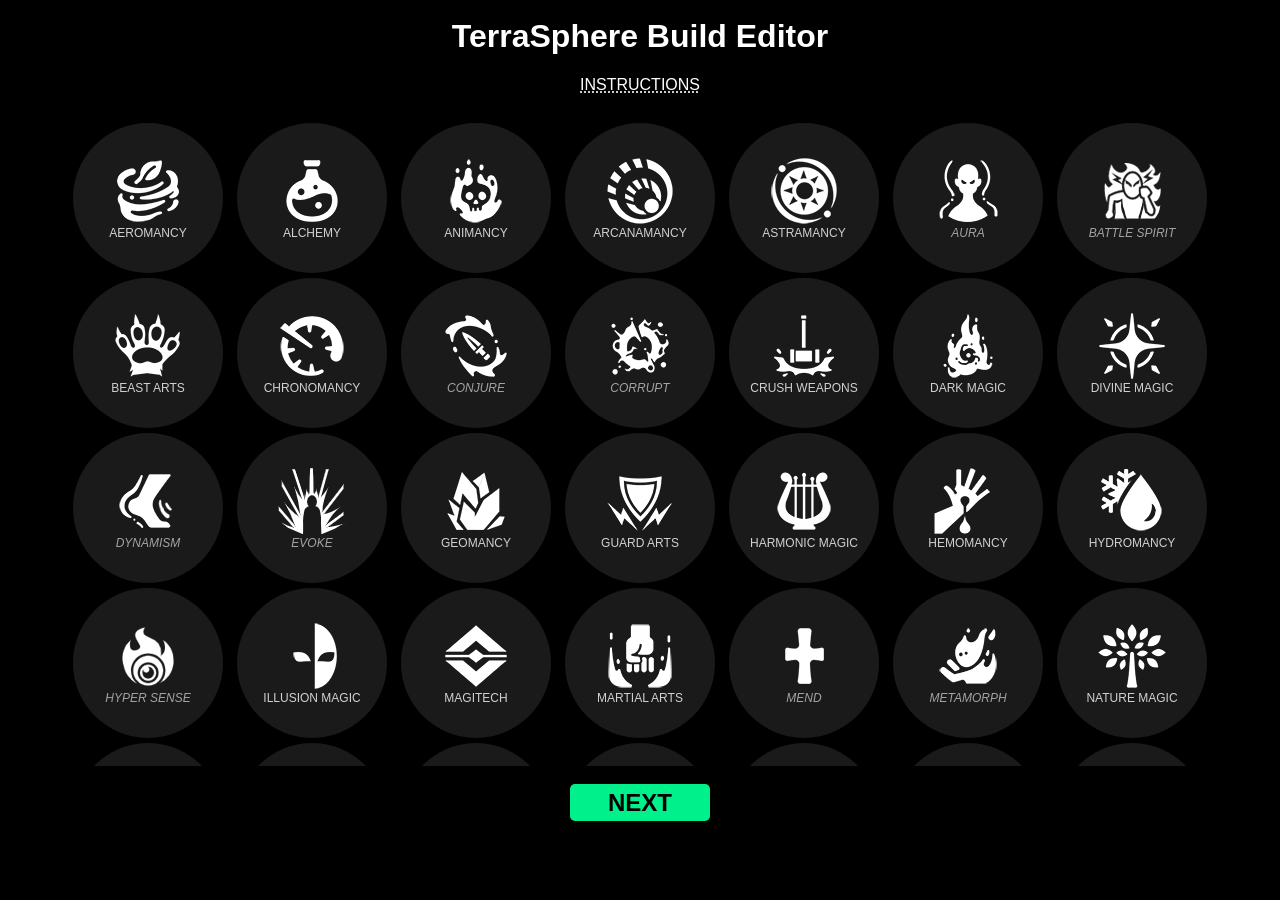
<file: companionapp.html>
<head>
  <meta title="TS Companion App">
  <meta charset="UTF-8">
  <link rel="stylesheet" href="companionapp.css">
  <script defer src="companionapp.js"></script>
  <script defer src="actions.js"></script>
  <script defer src="masteries.js"></script>
</head>
<body>
<h1>TerraSphere Build Editor</h1>
<p class="instructions" onclick="toggleInstructions()">Instructions</p>
<div class="builder p1" id="P1Builder">
  <div onclick="selectMastery(this)" id= "Aeromancy" class="card Aeromancy">
    <div class="mcontainer"><img src="Images/Aeromancy.png">
    AEROMANCY</div>
  </div>
  <div onclick="selectMastery(this)" id="Alchemy" class="card Alchemy">
    <div class="mcontainer"><img src="Images/Alchemy.png">
    ALCHEMY</div>
  </div>
  <div onclick="selectMastery(this)" id="Animancy" class="card Animancy">
    <div class="mcontainer"><img src="Images/Animancy.png">
    ANIMANCY</div>
  </div>
  <div onclick="selectMastery(this)" id="Arcanamancy" class="card Arcanamancy">
    <div class="mcontainer"><img src="Images/Arcanamancy.png">
    ARCANAMANCY</div>
  </div>
  <div onclick="selectMastery(this)" id="Astramancy" class="card Astramancy">
    <div class="mcontainer"><img src="Images/Astramancy.png">
    ASTRAMANCY</div>
  </div>
  <div onclick="selectMastery(this)" id="Aura" class="card alter Aura">
    <div class="mcontainer"><img src="Images/Aura.png">
    AURA</div>
  </div>
  <div onclick="selectMastery(this)" id="Battle-Spirit" class="card alter Battle-Spirit">
    <div class="mcontainer"><img src="Images/Battle-Spirit.png">
    BATTLE SPIRIT</div>
  </div>
  <div onclick="selectMastery(this)" id="Beast-Arts" class="card Beast-Arts">
    <div class="mcontainer"><img src="Images/Beast-Arts.png">
    BEAST ARTS</div>
  </div>
  <div onclick="selectMastery(this)" id="Chronomancy" class="card Chronomancy">
    <div class="mcontainer"><img src="Images/Chronomancy.png">
    CHRONOMANCY</div>
  </div>
  <div onclick="selectMastery(this)" id="Conjure" class="card alter Conjure">
    <div class="mcontainer"><img src="Images/Conjure.png">
    CONJURE</div>
  </div>
  <div onclick="selectMastery(this)" id="Corrupt" class="card alter Corrupt">
    <div class="mcontainer"><img src="Images/Corrupt.png">
    CORRUPT</div>
  </div>
  <div onclick="selectMastery(this)" id="Crush-Weapons" class="card Crush-Weapons">
    <div class="mcontainer"><img src="Images/Crush-Weapons.png">
    CRUSH WEAPONS</div>
  </div>
  <div onclick="selectMastery(this)" id="Dark-Magic" class="card Dark-Magic">
    <div class="mcontainer"><img src="Images/Dark-Magic.png">
    DARK MAGIC</div>
  </div>
  <div onclick="selectMastery(this)" id="Divine-Magic" class="card Divine-Magic">
    <div class="mcontainer"><img src="Images/Divine-Magic.png">
    DIVINE MAGIC</div>
  </div>
  <div onclick="selectMastery(this)" id="Dynamism" class="card alter Dynamism">
    <div class="mcontainer"><img src="Images/Dynamism.png">
    DYNAMISM</div>
  </div>
  <div onclick="selectMastery(this)" id="Evoke" class="card alter Evoke">
    <div class="mcontainer"><img src="Images/Evoke.png">
    EVOKE</div>
  </div>
  <div onclick="selectMastery(this)" id="Geomancy" class="card Geomancy">
    <div class="mcontainer"><img src="Images/Geomancy.png">
    GEOMANCY</div>
  </div>
  <div onclick="selectMastery(this)" id="Guard-Arts" class="card Guard-Arts">
    <div class="mcontainer"><img src="Images/Guard-Arts.png">
    GUARD ARTS</div>
  </div>
  <div onclick="selectMastery(this)" id="Harmonic-Magic" class="card Harmonic-Magic">
    <div class="mcontainer"><img src="Images/Harmonic-Magic.png">
    HARMONIC MAGIC</div>
  </div>
  <div onclick="selectMastery(this)" id="Hemomancy" class="card Hemomancy">
    <div class="mcontainer"><img src="Images/Hemomancy.png">
    HEMOMANCY</div>
  </div>
  <div onclick="selectMastery(this)" id="Hydromancy" class="card Hydromancy">
    <div class="mcontainer"><img src="Images/Hydromancy.png">
    HYDROMANCY</div>
  </div>
  <div onclick="selectMastery(this)" id="Hyper-Sense" class="card alter Hyper-Sense">
    <div class="mcontainer"><img src="Images/Hyper-Sense.png">
    HYPER SENSE</div>
  </div>
  <div onclick="selectMastery(this)" id="Illusion-Magic" class="card Illusion-Magic">
    <div class="mcontainer"><img src="Images/Illusion-Magic.png">
    ILLUSION MAGIC</div>
  </div>
  <div onclick="selectMastery(this)" id="Magitech" class="card Magitech">
    <div class="mcontainer"><img src="Images/Magitech.png">
    MAGITECH</div>
  </div>
  <div onclick="selectMastery(this)" id="Martial-Arts" class="card Martial-Arts">
    <div class="mcontainer"><img src="Images/Martial-Arts.png">
    MARTIAL ARTS</div>
  </div>
  <div onclick="selectMastery(this)" id="Mend" class="card alter Mend">
    <div class="mcontainer"><img src="Images/Mend.png">
    MEND</div>
  </div>
  <div onclick="selectMastery(this)" id="Metamorph" class="card alter Metamorph">
    <div class="mcontainer"><img src="Images/Metamorph.png">
    METAMORPH</div>
  </div>
  <div onclick="selectMastery(this)" id="Nature-Magic" class="card Nature-Magic">
    <div class="mcontainer"><img src="Images/Nature-Magic.png">
    NATURE MAGIC</div>
  </div>
  <div onclick="selectMastery(this)" id="Pierce-Weapons" class="card Pierce-Weapons">
    <div class="mcontainer"><img src="Images/Pierce-Weapons.png">
    PIERCE WEAPONS</div>
  </div>
  <div onclick="selectMastery(this)" id="Pyromancy" class="card Pyromancy">
    <div class="mcontainer"><img src="Images/Pyromancy.png">
    PYROMANCY</div>
  </div>
  <div onclick="selectMastery(this)" id="Ranged-Weapons" class="card Ranged-Weapons">
    <div class="mcontainer"><img src="Images/Ranged-Weapons.png">
    RANGED WEAPONS</div>
  </div>
  <div onclick="selectMastery(this)" id="Shadow-Arts" class="card Shadow-Arts">
    <div class="mcontainer"><img src="Images/Shadow-Arts.png">
    SHADOW ARTS</div>
  </div>
  <div onclick="selectMastery(this)" id="Slash-Weapons" class="card Slash-Weapons">
    <div class="mcontainer"><img src="Images/Slash-Weapons.png">
    SLASH WEAPONS</div>
  </div>
  <div onclick="selectMastery(this)" id="Spirit-Magic" class="card Spirit-Magic">
    <div class="mcontainer"><img src="Images/Spirit-Magic.png">
    SPIRIT MAGIC</div>
  </div>
  <div onclick="selectMastery(this)" id="Summon" class="card alter Summon">
    <div class="mcontainer"><img src="Images/Summon.png">
    SUMMON</div>
  </div>
  <div onclick="selectMastery(this)" id="Weapon-Arts" class="card alter Weapon-Arts">
    <div class="mcontainer"><img src="Images/Weapon-Arts.png">
    WEAPON ARTS</div>
  </div>
</div>


<div class="builder p2" id="P2Builder">
  <div class="display" id="masterybar"></div>
  <div class="equipmentranks">
    <div class="weaponrank">
      WEAPONS<br>
      <img src="Images/Weapon-Rank.png">
      Rank: <select id="WRank">
        <option value=1 selected="selected">E</option>
        <option value=2>D</option>
        <option value=3>C</option>
        <option value=4>B</option>
        <option value=5>A</option>
      </select>
      <div>&nbsp;</div>
    </div>
    <div class="armorrank">
      ARMOR<br>
      <img src="Images/Armor-Rank.png">
      Weight: <select id="AWeight">
        <option value="light" selected="selected">Light</option>
        <option value="medium">Medium</option>
        <option value="heavy">Heavy</option>
      </select>
      Rank: <select id="ARank">
        <option value=1 selected="selected">E</option>
        <option value=2>D</option>
        <option value=3>C</option>
        <option value=4>B</option>
        <option value=5>A</option>
      </select>
    </div>
  </div>
</div>

<div class="builder p3" id="P3Builder">
  <div class="actions" id="StandardActions">
    <div class='actioncard selectedcard standard' id='NormalAttack'>
      <div class='actionname'>Normal Attack</div>
      <div><hr></div>
      <div>1d100 + modifiers</div>
      <div><hr></div>
      <div>A standard attack.<br>On a nat 100, double your total after adding modifiers.</div>
      <div><hr></div>
      <div>No restrictions</div>
      <div><hr></div>
      <div class='rollcode'>!r 1d100+MR+ER # thread/name/attack</div>
    </div>

    <div class='actioncard selectedcard standard' id='Recover'>
      <div class='actionname'>Recover</div>
      <div><hr></div>
      <div>1d20</div>
      <div><hr></div>
      <div>Recover some HP</div>
      <div><hr></div>
      <div>1 per cycle</div>
      <div><hr></div>
      <div class='rollcode'>!r 1d20 # thread/name/recover</div>
    </div>
  </div>
  <div class="actions" id="OtherActions"></div>
</div>

<div class="builder p4" id="P4Builder">
  <div class="masteryarea" id="masteryarea">
    <div class="equipmentspace" id="equipmentspace">
      <div class="weaponspace" id="weaponspace"><img src="Images/Weapon-Rank.png"></div>
      <div class="weapontext" id="weapontext">Weapon Rank<br></div>
      <div class="armorspace" id="armorspace"><img src="Images/Armor-Rank.png"></div>
      <div class="armortext" id="armortext">Armor Rank<br>(</div>
    </div>
    <div class="masteryspace" id="masteryspace">
      <div class="mastery" id="mastery1"></div>
      <div class="masterytext" id="mastery1text"></div>
      <div class="mastery" id="mastery2"></div>
      <div class="masterytext" id="mastery2text"></div>
      <div class="mastery" id="mastery3"></div>
      <div class="masterytext" id="mastery3text"></div>
    </div>
  </div>
  <div class="savesandchecks" id="savesandchecks">
    <div class="saves" id="saves">
      <div class="savesandchecksheader" id="saveheader">SAVES</div>
      <div class="savearea">
        <div class="save" id="fortitude">Fortitude<br>+<span id="fortitudesave">0</span></div>
        <div class="save" id="will">Will<br>+<span id="willsave">0</span></div>
        <div class="save" id="reflex">Reflex<br>+<span id="reflexsave">0</span></div>
      </div>
    </div>
    <div></div>
    <div class="checks" id="checks">
      <div class="savesandchecksheader" id="checkheader">SPECIALTIES</div>
      <div class="checkarea">
        <div class="check" id="fitness">Fitness<br>+<span id="fitnesscheck">0</span></div>
        <div class="check" id="knowledge">Knowledge<br>+<span id="knowledgecheck">0</span></div>
        <div class="check" id="knack">Knack<br>+<span id="knackcheck">0</span></div>
        <div class="check" id="presence">Presence<br>+<span id="presencecheck">0</span></div>
        <div class="check" id="awareness">Awareness<br>+<span id="awarenesscheck">0</span></div>
        <div class="check" id="spirituality">Spirituality<br>+<span id="spiritualitycheck">0</span></div>
      </div>
    </div>
  </div>
  <div class="actionspace" id="standardactionspace">
    <div class='actioncard final finalstandard strong NormalAttack'>
      <div class='actionname'>Normal Attack</div>
      <div><hr></div>
      <div>1d100 + modifiers</div>
      <div><hr></div>
      <div>A standard attack.<br>On a nat 100, double your total after adding modifiers.</div>
      <div><hr></div>
      <div>No restrictions</div>
      <div><hr></div>
      <div class="togglemastery" id="togglenormalattack"></div>
      <div><hr></div>
      <div class='rollcode'>!r 1d100+<span class="MR">MR</span>+ER # thread/name/attack</div>
    </div>
    <div class='actioncard final finalstandard NA Recover'>
      <div class='actionname'>Recover</div>
      <div><hr></div>
      <div>1d20</div>
      <div><hr></div>
      <div>Recover some HP</div>
      <div><hr></div>
      <div>1 per cycle</div>
      <div><hr></div>
      <div class='rollcode'>!r 1d20 # thread/name/recover</div>
    </div>
  </div>
  <div class="actionspace" id="chosenactionspace"></div>
</div>


<br><div class="navcontainer">
  <div class="navigation p1" id="P1Next" onclick="goNextP2()">NEXT</div>
  <div class="navigation p2" id="P2Next" onclick="goNextP3()">NEXT</div>
  <div class="navigation p3" id="P3Next" onclick="goNextP4()">NEXT</div>
</div>
</body>
</file>
<file: companionapp.css>
body {
  margin: 2vh 3vw;
  margin-bottom: 0px;
  background-color: rgba(0,0,0,1);
  color: rgba(255,255,255,1);
  font-family: "Roboto", sans-serif;
}

h1 {
  text-align: center;
}

.builder {
  display: flex;
  flex-wrap: wrap;
  padding: 1vw;
  column-gap: 5px;
  row-gap: 5px;
  width: 90vw;
  height: 70vh;
  overflow-y: auto;
  margin: auto;
  justify-content: space-evenly;
  align-items: center;
  user-select: none;
}

.card {
  background-color: rgba(0,0,0,1);
  min-width: 65px;
  min-height: 65px;
  max-width: 150px;
  max-height: 150px;
  width: 20vw;
  height: 20vw;
  font-size: clamp(9px, 1.5vw,12px);
  color: rgba(255,255,255,0.8);
  display: flex;
  flex-direction: column;
  justify-content: center;
  align-items: center;
  border-radius: 50%;
  background-color: rgba(255,255,255,0.1);
  cursor: pointer;
  text-align: center;
}

.card img {
  max-width: 70px;
  max-height: 70px;
}

.alter {
  color: rgba(255,255,255,0.6);
  font-style: italic;
}

.navigation {
  background-color: rgba(0,240,140,1);
  color: rgba(0,0,0,1);
  width: 10vw;
  margin: auto;
  bottom: 0;
  text-align: center;
  padding: 0.5vh 0.5vw;
  font-size: 1.5rem;
  border-radius: 5px;
  font-weight: bold;
  user-select: none;
}

.select {
  border: 2px solid yellow;
  box-sizing: border-box;
}

.select.Arcanamancy {
  background-color: rgba(80,203,277,1);
}

.select.Evoke {
  background-color: rgba(80,203,277,1);
}

.select.Pierce-Weapons {
  background-color: rgba(80,203,277,1);
}

.select.Astramancy {
  background-color: rgba(68,26,76,1);
}

.select.Dark-Magic {
  background-color: rgba(68,26,76,1);
}

.select.Animancy {
  background-color: rgba(68,26,76,1);
}

.select.Corrupt {
  background-color: rgba(68,26,76,1);
}

.select.Beast-Arts {
  background-color: rgba(220,130,0);
}

.select.Crush-Weapons {
  background-color: rgba(220,130,0,1);
}

.select.Geomancy {
  background-color: rgba(65,42,21,1);
}

.select.Guard-Arts {
  background-color: rgba(220,200,25,1);
}

.select.Divine-Magic {
  background-color: rgba(220,200,25,1);
}

.select.Aura {
  background-color: rgba(220,200,25,1);
}

.select.Hemomancy {
  background-color: rgba(215,10,0,1);
}

.select.Pyromancy {
  background-color: rgba(215,10,0,1);
}

.select.Battle-Spirit {
  background-color: rgba(215,10,0,1);
}

.select.Weapon-Arts {
  background-color: rgba(215,10,0,1);
}

.select.Hydromancy {
  background-color: rgba(0,195,220,1);
}

.select.Harmonic-Magic {
  background-color: rgba(0,195,220,1);
}

.select.Illusion-Magic {
  background-color: rgba(240,65,240,1);
}

.select.Chronomancy {
  background-color: rgba(240,65,240,1);
}

.select.Metamorph {
  background-color: rgba(240,65,240,1);
}

.select.Aeromancy {
  background-color: rgba(25,220,170,1);
}

.select.Spirit-Magic {
  background-color: rgba(25,220,170,1);
}

.select.Martial-Arts {
  background-color: rgba(60,60,60,1);
}

.select.Magitech {
  background-color: rgba(60,60,60,1);
}

.select.Ranged-Weapons {
  background-color: rgba(0,230,100,1);
}

.select.Nature-Magic {
  background-color: rgba(0,230,100,1);
}

.select.Dynamism {
  background-color: rgba(0,230,100,1);
}

.select.Shadow-Arts {
  background-color: rgba(60,60,60,1);
}

.select.Slash-Weapons {
  background-color: rgba(26,39,80,1);
}

.select.Conjure {
  background-color: rgba(26,39,80,1);
}

.select.Mend {
  background-color: rgba(26,39,80,1);
}

.select.Summon {
  background-color: rgba(26,39,80,1);
}

.select.Alchemy {
  background-color: rgba(33,69,35,1);
}

.select.Hyper-Sense {
  background-color: rgba(33,69,35,1);
}

.p2, .p3, .p4 {
  display: none;
}

.navcontainer {
  width: 20vw;
  margin: auto;
  margin-bottom: 2vh;
}

.display {
  background-color: black;
  width: 90vw;
  height: 150px;
  display: flex;
  padding: 1vh 1vw;
  justify-content: center;
}

.builder.p2 {
  align-items: flex-start;
}

#masterybar {
  display: grid;
  grid-auto-flow: column;
  grid-template-rows: 1fr 1fr;
  font-size: clamp(9px, 1.3vw,12px);
}

#masterybar select {
  height: 2.4vh;
  width: 60%;
  margin: auto;
}

.mcontainer {
  display: flex;
  flex-direction: column;
  text-align: center;
  margin: 0 1vw;
  justify-content: center;
  align-items: center;
}

.mcontainer > img {
  width: min(8vw, 90px);
  height: min(8vw, 90px);
}

.equipmentranks {
  display: flex;
}

.weaponrank, .armorrank {
  display: flex;
  width: 20vw;
  flex-direction: column;
  text-align: center;
}

.weaponrank img {
  width: 12vw;
  margin: auto;
}

.armorrank img {
  width: 12vw;
  margin: auto;
}

#P2Builder {
  align-items: flex-start;
}

.armorrank select {
  max-width: 15vw;
  margin: auto;
}

.weaponrank select {
  max-width: 15vw;
  margin: auto;
}

#OtherActions {
  display: flex;
  flex-direction: row;
  flex-wrap: wrap;
  justify-content: space-evenly;
  align-items: center;
}

#StandardActions {
  display: flex;
  flex-direction: row;
  flex-wrap: nowrap;
  justify-content: space-evenly;
  align-items: center;
}

.actioncard {
  display: flex;
  flex-direction: column;
  width: 22vw;
  min-width: 220px;
  height: 25vw;
  min-height: 250px;
  user-select: none;
  text-align: center;
  border: 1px solid black;
  background-color: white;
  color: black;
  border-radius: 3px;
  box-sizing: border-box;
  padding: 1vh 1vw;
  justify-content: flex-start;
  font-size: clamp(5px, 1.3vw,12px);
  flex-wrap: wrap;
  margin-bottom: 1vh;
}

.actioncard.standard {
  margin-right: 1vw;
  border: 3px solid yellow;
  box-shadow: 0 0 4px white;
}

.rollcode {
  font-family: monospace;
  user-select: all;
}

.selectedcard {
  background-color: rgba(220,220,220,1);
  border: 3px solid rgba(77,148,255);
  box-shadow: 0 0 4px cyan;
}

.actionname {
  font-weight: bold;
  text-transform: uppercase;
}

.masteryarea {
  grid-row: 1;
  background-color: black;
  display: grid;
  grid-template-rows: 1fr;
  grid-template-columns: 1fr 3fr;
  justify-content: space-evenly;
}

.equipmentspace {
  display: grid;
  grid-template-areas:
    "weaponspace armorspace"
    "weapontext armortext";
  font-size: 1.3vw;
}

.weaponspace {
  grid-area: weaponspace;
  justify-self: center;
  margin-right: 3px;
}

.weaponspace img {
  width: 10vw;
  height: 10vw;
  max-width: 80px;
  max-height: 80px;
}

.armorspace {
  grid-area: armorspace;
  justify-self: center;
}

.armorspace img {
  width: 10vw;
  height: 10vw;
  max-width: 80px;
  max-height: 80px;
}

.weapontext {
  grid-area: weapontext;
  justify-self: center;
  text-align: center;
  font-size: max(12px, 1.3vw);
  margin-right: 3px;
}

.armortext {
  grid-area: armortext;
  justify-self: center;
  text-align: center;
  font-size: max(12px, 1.3vw);
}

.masteryspace {
  display: grid;
  grid-template-areas:
    "mastery1 mastery2 mastery3"
    "mastery1text mastery2text mastery3text";
  grid-auto-flow: column;
}

.mastery {
  justify-self: center;
}

.mastery img {
  width: 10vw;
  height: 10vw;
  max-width: 80px;
  max-height: 80px;
}

.masterytext {
  font-size: 1.3vw;
  justify-self: center;
  text-align: center;
}

#standardactionspace {
  grid-row: 2;
  display: flex;
  flex-wrap: nowrap;
  flex-direction: row;
  justify-content: center;
}

#chosenactionspace {
  grid-row: 3;
  display: flex;
  flex-wrap: wrap;
  flex-direction: row;
  justify-content: center;
}

.finalstandard {
  background-color: rgba(220,220,220,1);
  border: 3px solid yellow;
  box-shadow: 0 0 4px cyan;
  margin-right: 10px;
}

.finalchosen {
  background-color: rgba(220,220,220,1);
  border: 3px solid rgba(77,148,255,1);
  box-shadow: 0 0 4px cyan;
  margin-right: 10px;
}

.vuln {
  color: red;
}

.guard {
  color: forestgreen;
}

#P4Builder {
  height: 86vh;
}

.togglemastery {
  background-color: black;
  width: 80%;
  margin-left: auto;
  margin-right: auto;
}

.togglemastery img {
  width: 3vw;
  height: 3vw;
}

.instructions {
  text-align: center;
  text-decoration: underline dotted;
  text-transform: uppercase;
}

#savesandchecks {
  display: grid;
  grid-auto-flow: column;
  text-align: center;
  grid-template-areas: "saves . checks";
}

#saves {
  display: flex;
  flex-direction: column;
  grid-area: saves;
}

.savearea {
  display: flex;
  flex-direction: row;
  justify-content: space-around;
}

#fortitude {
  grid-area: fortsave;
}

#will {
  grid-area: willsave;
}

#reflex {
  grid-area: reflexsave;
}

#checks {
  display: flex;
  flex-direction: column;
  grid-area: checks;
  align-self: end;
}

.checkarea {
  display: flex;
  flex-direction: row;
  justify-content: space-around;
}

#fitness {
  grid-area: fitnesscheck;
}

#knowledge {
  grid-area: knowledgecheck;
}

#knack {
  grid-area: knackcheck;
}

#presence {
  grid-area: presencecheck;
}

#awareness {
  grid-area: awarenesscheck;
}

#spirituality {
  grid-area: spiritualitycheck;
}

#saveheader {
  background-color: rgba(235, 220, 30, 1);
  color: rgba(0,0,0,1);
  font-weight: bold;
}

#checkheader {
  background-color: rgba(77,148,255,1);
  color: rgba(0,0,0,1);
  font-weight: bold;
}
</file>
